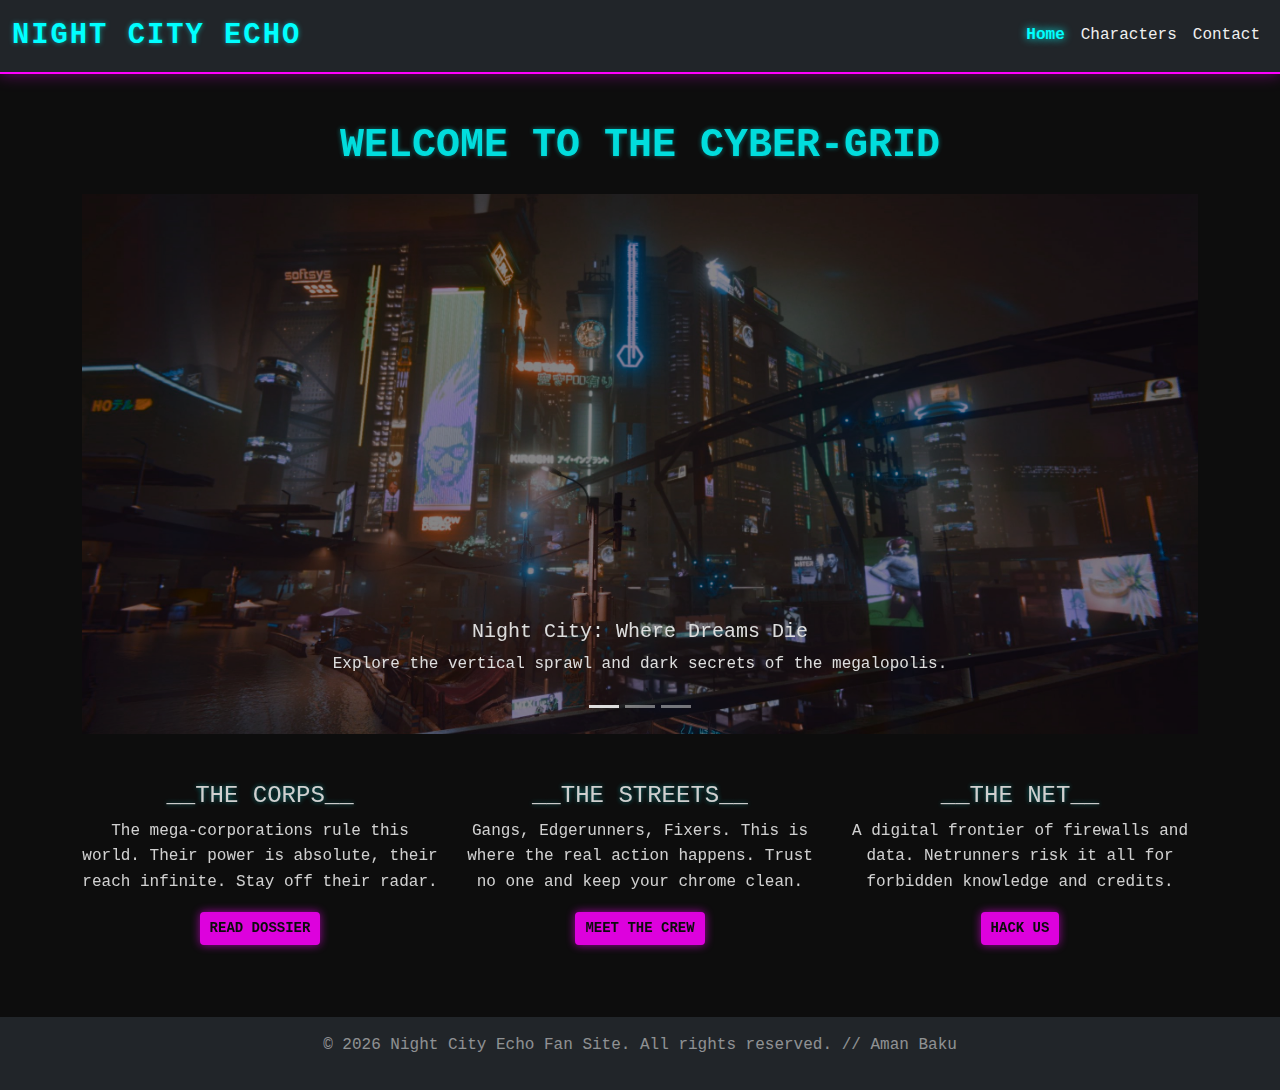
<file: index.html>
<!DOCTYPE html>
<html lang="en">
<head>
    <meta charset="UTF-8">
    <meta name="viewport" content="width=device-width, initial-scale=1.0">
    <title>Cyberpunk Universe | Home Grid</title>
    <link href="https://cdn.jsdelivr.net/npm/bootstrap@5.3.3/dist/css/bootstrap.min.css" rel="stylesheet">
    <link rel="stylesheet" href="css/style.css">
</head>
<body>

    <header class="main-header">
        <nav class="navbar navbar-expand-lg navbar-dark bg-dark">
            <div class="container-fluid">
                <a class="navbar-brand" href="index.html">NIGHT CITY ECHO</a>
                <button class="navbar-toggler" type="button" data-bs-toggle="collapse" data-bs-target="#mainNavbar" aria-controls="mainNavbar" aria-expanded="false" aria-label="Toggle navigation">
                    <span class="navbar-toggler-icon"></span>
                </button>
                <div class="collapse navbar-collapse" id="mainNavbar">
                    <ul class="navbar-nav ms-auto">
                        <li class="nav-item">
                            <a class="nav-link active" aria-current="page" href="index.html">Home</a>
                        </li>
                        <li class="nav-item">
                            <a class="nav-link" href="characters.html">Characters</a>
                        </li>
                        <li class="nav-item">
                            <a class="nav-link" href="contact.html">Contact</a>
                        </li>
                    </ul>
                </div>
            </div>
        </nav>
    </header>

    <main class="container mt-5">

        <h1 class="text-center mb-4">Welcome to the Cyber-Grid</h1>

        <div id="cyberCarousel" class="carousel slide mb-5" data-bs-ride="carousel">
            <div class="carousel-indicators">
                <button type="button" data-bs-target="#cyberCarousel" data-bs-slide-to="0" class="active" aria-current="true" aria-label="Slide 1"></button>
                <button type="button" data-bs-target="#cyberCarousel" data-bs-slide-to="1" aria-label="Slide 2"></button>
                <button type="button" data-bs-target="#cyberCarousel" data-bs-slide-to="2" aria-label="Slide 3"></button>
            </div>
            <div class="carousel-inner">
                <div class="carousel-item active">
                    <img src="img/city.jpeg" class="d-block w-100" alt="Neon Cityscape">
                    <div class="carousel-caption d-none d-md-block">
                        <h5>Night City: Where Dreams Die</h5>
                        <p>Explore the vertical sprawl and dark secrets of the megalopolis.</p>
                    </div>
                </div>
                <div class="carousel-item">
                    <img src="img/character-group.jpeg" class="d-block w-100" alt="Cyber-Mercenaries">
                    <div class="carousel-caption d-none d-md-block">
                        <h5>Augmented and Dangerous</h5>
                        <p>Meet the chromed-up legends and the street scum of the 2077 world.</p>
                    </div>
                </div>
                <div class="carousel-item">
                    <img src="img/hacking.jpeg" class="d-block w-100" alt="Netrunner Interface">
                    <div class="carousel-caption d-none d-md-block">
                        <h5>Dive into the Net</h5>
                        <p>The matrix is calling. Are you ready to breach the firewalls?</p>
                    </div>
                </div>
            </div>
            </div>

        <div class="row text-center mt-5">
            <div class="col-md-4 mb-4">
                <h3 class="h4">__THE CORPS__</h3>
                <p>The mega-corporations rule this world. Their power is absolute, their reach infinite. Stay off their radar.</p>
                <a href="#" class="btn btn-sm btn-cyber">Read Dossier</a>
            </div>
            <div class="col-md-4 mb-4">
                <h3 class="h4">__THE STREETS__</h3>
                <p>Gangs, Edgerunners, Fixers. This is where the real action happens. Trust no one and keep your chrome clean.</p>
                <a href="characters.html" class="btn btn-sm btn-cyber">Meet the Crew</a>
            </div>
            <div class="col-md-4 mb-4">
                <h3 class="h4">__THE NET__</h3>
                <p>A digital frontier of firewalls and data. Netrunners risk it all for forbidden knowledge and credits.</p>
                <a href="contact.html" class="btn btn-sm btn-cyber">Hack Us</a>
            </div>
        </div>

    </main>

    <footer class="footer bg-dark text-white-50 mt-5 py-3">
        <div class="container text-center">
            <p>&copy; <span id="currentYear"></span> Night City Echo Fan Site. All rights reserved. // Aman Baku</p>
        </div>
    </footer>

    <script src="https://cdn.jsdelivr.net/npm/bootstrap@5.3.3/dist/js/bootstrap.bundle.min.js"></script>
    <script src="https://code.jquery.com/jquery-3.6.0.min.js"></script>
    <script src="js/main.js"></script>
    <script>
        document.getElementById('currentYear').textContent = new Date().getFullYear();
    </script>
</body>
</html>
</file>
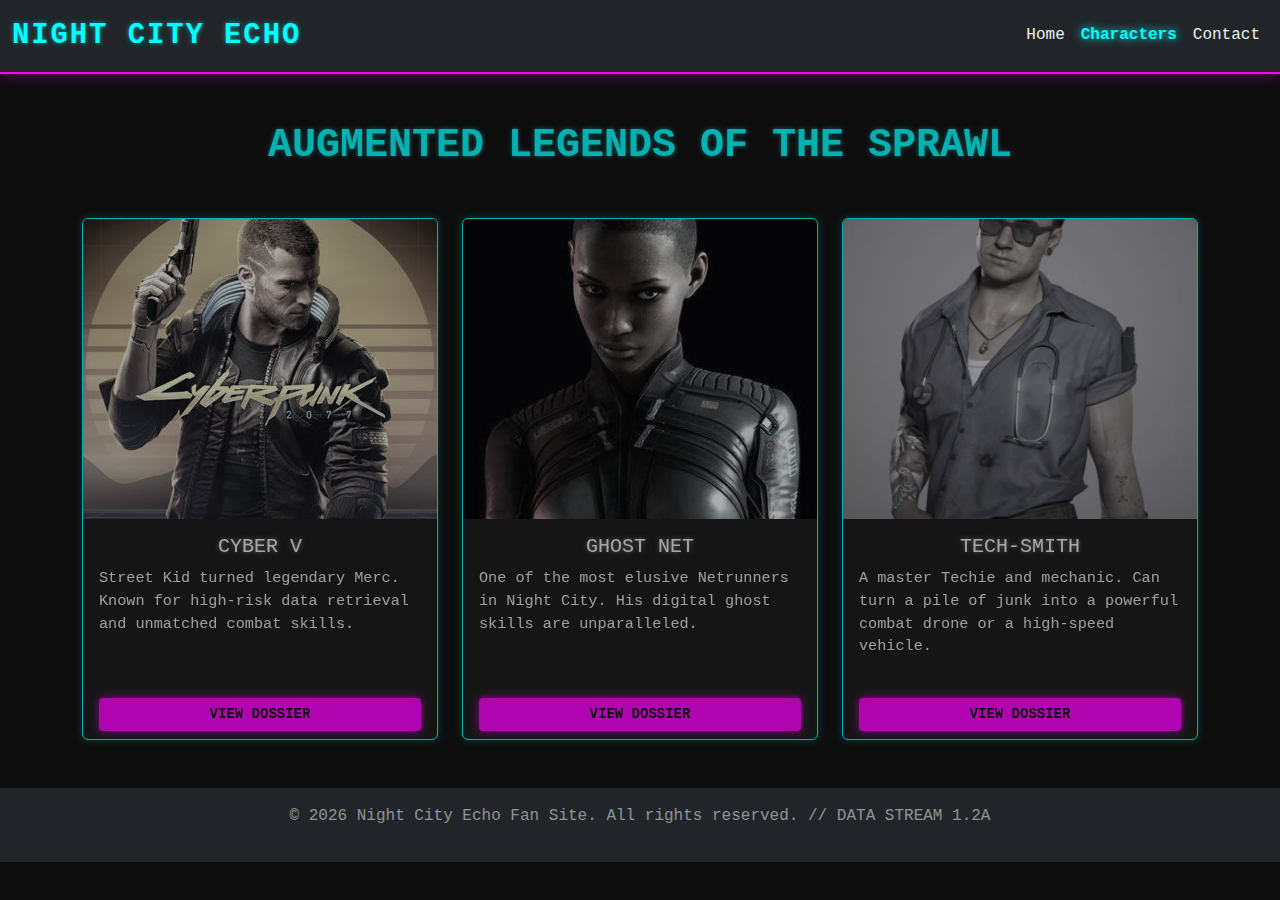
<file: characters.html>
<!DOCTYPE html>
<html lang="en">
<head>
    <meta charset="UTF-8">
    <meta name="viewport" content="width=device-width, initial-scale=1.0">
    <title>Cyberpunk Universe | Characters</title>
    <link href="https://cdn.jsdelivr.net/npm/bootstrap@5.3.3/dist/css/bootstrap.min.css" rel="stylesheet">
    <link rel="stylesheet" href="css/style.css">
</head>
<body>

    <header class="main-header">
        <nav class="navbar navbar-expand-lg navbar-dark bg-dark">
            <div class="container-fluid">
                <a class="navbar-brand" href="index.html">NIGHT CITY ECHO</a>
                <button class="navbar-toggler" type="button" data-bs-toggle="collapse" data-bs-target="#mainNavbar" aria-controls="mainNavbar" aria-expanded="false" aria-label="Toggle navigation">
                    <span class="navbar-toggler-icon"></span>
                </button>
                <div class="collapse navbar-collapse" id="mainNavbar">
                    <ul class="navbar-nav ms-auto">
                        <li class="nav-item">
                            <a class="nav-link" href="index.html">Home</a>
                        </li>
                        <li class="nav-item">
                            <a class="nav-link active" aria-current="page" href="characters.html">Characters</a>
                        </li>
                        <li class="nav-item">
                            <a class="nav-link" href="contact.html">Contact</a>
                        </li>
                    </ul>
                </div>
            </div>
        </nav>
    </header>

    <main class="container mt-5">

        <h1 class="text-center mb-5">Augmented Legends of the Sprawl</h1>

        <div class="row row-cols-1 row-cols-md-2 row-cols-lg-3 g-4">
            
            <div class="col">
                <div class="card character-card h-100" data-character-id="001">
                    <img src="img/Character(V).jpeg" class="card-img-top" alt="Vagabond Merc">
                    <div class="card-body">
                        <h5 class="card-title text-center">CYBER V</h5>
                        <p class="card-text">Street Kid turned legendary Merc. Known for high-risk data retrieval and unmatched combat skills.</p>
                        
                        <div class="card-overlay">
                            STATUS: ACTIVE<br>FACTION: INDEPENDENT
                        </div>
                    </div>
                    
                    <div class="card-footer bg-transparent border-0 pt-0">
                        <button type="button" 
                                class="btn btn-sm btn-cyber w-100 mt-2 card-button" 
                                data-bs-toggle="modal" 
                                data-bs-target="#characterModal" 
                                data-char-name="Cyber V" 
                                data-char-detail="A true survivor. 'V' specializes in highly illegal data theft and corporate sabotage, often seen with their signature Smart Pistol and Mantis Blades. They operate on the edge of the law.">
                            View Dossier
                        </button>
                    </div>
                </div>
            </div>

            <div class="col">
                <div class="card character-card h-100" data-character-id="002">
                    <img src="img/Character(t-bug).jpeg" class="card-img-top" alt="Netrunner">
                    <div class="card-body">
                        <h5 class="card-title text-center">GHOST NET</h5>
                        <p class="card-text">One of the most elusive Netrunners in Night City. His digital ghost skills are unparalleled.</p>
                        <div class="card-overlay">
                            STATUS: OFFLINE<br>FACTION: UNKNOWN
                        </div>
                    </div>
                    <div class="card-footer bg-transparent border-0 pt-0">
                        <button type="button" 
                                class="btn btn-sm btn-cyber w-100 mt-2 card-button" 
                                data-bs-toggle="modal" 
                                data-bs-target="#characterModal" 
                                data-char-name="Ghost Net" 
                                data-char-detail="Specializes in deep dives into corporate mainframes. Rumored to be a former Arasaka scientist who went rogue after witnessing Project Chimera's failure. Only communicates through encrypted channels.">
                            View Dossier
                        </button>
                    </div>
                </div>
            </div>

            <div class="col">
                <div class="card character-card h-100" data-character-id="003">
                    <img src="img/Character(Victor).webp" class="card-img-top" alt="Techie">
                    <div class="card-body">
                        <h5 class="card-title text-center">TECH-SMITH</h5>
                        <p class="card-text">A master Techie and mechanic. Can turn a pile of junk into a powerful combat drone or a high-speed vehicle.</p>
                        <div class="card-overlay">
                            STATUS: REPAIRING<br>FACTION: MAELSTROM
                        </div>
                    </div>
                    <div class="card-footer bg-transparent border-0 pt-0">
                        <button type="button" 
                                class="btn btn-sm btn-cyber w-100 mt-2 card-button" 
                                data-bs-toggle="modal" 
                                data-bs-target="#characterModal" 
                                data-char-name="Tech-Smith" 
                                data-char-detail="Known for their exceptional engineering skills, often working for the Maelstrom gang on weapons modifications. Their garage is a heavily guarded fortress in the industrial zone.">
                            View Dossier
                        </button>
                    </div>
                </div>
            </div>
            
        </div>

    </main>

    <div class="modal fade" id="characterModal" tabindex="-1" aria-labelledby="characterModalLabel" aria-hidden="true" data-bs-theme="dark">
        <div class="modal-dialog modal-dialog-centered">
            <div class="modal-content">
                <div class="modal-header">
                    <h5 class="modal-title" id="characterModalLabel">__Character Dossier__</h5>
                    <button type="button" class="btn-close btn-close-white" data-bs-dismiss="modal" aria-label="Close"></button>
                </div>
                <div class="modal-body">
                    <h3 id="modalCharName" class="mb-3"></h3>
                    <p id="modalCharDetails"></p>
                </div>
                <div class="modal-footer">
                    <button type="button" class="btn btn-cyber" data-bs-dismiss="modal">Close File</button>
                </div>
            </div>
        </div>
    </div>

    <footer class="footer bg-dark text-white-50 mt-5 py-3">
        <div class="container text-center">
            <p>&copy; <span id="currentYear"></span> Night City Echo Fan Site. All rights reserved. // DATA STREAM 1.2A</p>
        </div>
    </footer>

    <script src="https://cdn.jsdelivr.net/npm/bootstrap@5.3.3/dist/js/bootstrap.bundle.min.js"></script>
    <script src="https://code.jquery.com/jquery-3.6.0.min.js"></script>
    <script src="js/main.js"></script>

    <script>
        document.getElementById('currentYear').textContent = new Date().getFullYear();

        const characterModal = document.getElementById('characterModal');
        characterModal.addEventListener('show.bs.modal', function (event) {
            const button = event.relatedTarget;
            const name = button.getAttribute('data-char-name');
            const details = button.getAttribute('data-char-detail');

            const modalTitle = characterModal.querySelector('#modalCharName');
            const modalBodyDetails = characterModal.querySelector('#modalCharDetails');

            modalTitle.textContent = name;
            modalBodyDetails.textContent = details;
        });
    </script>
</body>
</html>
</file>
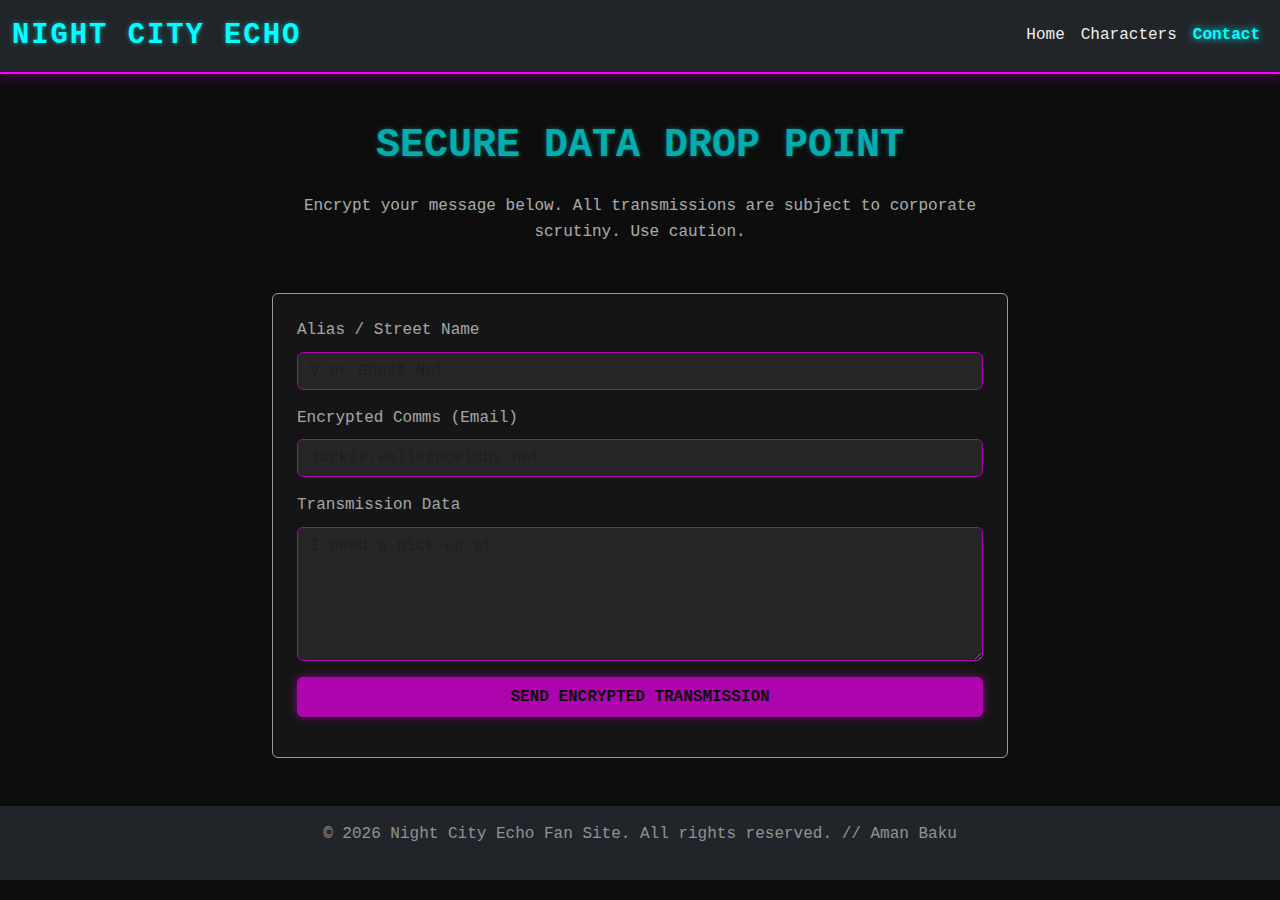
<file: contact.html>
<!DOCTYPE html>
<html lang="en">
<head>
    <meta charset="UTF-8">
    <meta name="viewport" content="width=device-width, initial-scale=1.0">
    <title>Cyberpunk Universe | Contact</title>
    <link href="https://cdn.jsdelivr.net/npm/bootstrap@5.3.3/dist/css/bootstrap.min.css" rel="stylesheet">
    <link rel="stylesheet" href="css/style.css">
</head>
<body>

    <header class="main-header">
        <nav class="navbar navbar-expand-lg navbar-dark bg-dark">
            <div class="container-fluid">
                <a class="navbar-brand" href="index.html">NIGHT CITY ECHO</a>
                <button class="navbar-toggler" type="button" data-bs-toggle="collapse" data-bs-target="#mainNavbar" aria-controls="mainNavbar" aria-expanded="false" aria-label="Toggle navigation">
                    <span class="navbar-toggler-icon"></span>
                </button>
                <div class="collapse navbar-collapse" id="mainNavbar">
                    <ul class="navbar-nav ms-auto">
                        <li class="nav-item">
                            <a class="nav-link" href="index.html">Home</a>
                        </li>
                        <li class="nav-item">
                            <a class="nav-link" href="characters.html">Characters</a>
                        </li>
                        <li class="nav-item">
                            <a class="nav-link active" aria-current="page" href="contact.html">Contact</a>
                        </li>
                    </ul>
                </div>
            </div>
        </nav>
    </header>

    <main class="container mt-5">

        <div class="row justify-content-center">
            <div class="col-lg-8 col-md-10">
                <h1 class="text-center mb-4">Secure Data Drop Point</h1>
                <p class="text-center text-light mb-5">Encrypt your message below. All transmissions are subject to corporate scrutiny. Use caution.</p>

                <form id="contactForm" class="p-4 border rounded" style="background-color: #1a1a1a;">
                    
                    <div class="mb-3">
                        <label for="contactName" class="form-label">Alias / Street Name</label>
                        <input type="text" class="form-control" id="contactName" name="contactName" required placeholder="V or Ghost Net..." 
                               oninput="validateField('contactName')">
                        <div class="invalid-feedback" id="contactName-feedback">
                            Name must be at least 3 characters.
                        </div>
                    </div>
                    
                    <div class="mb-3">
                        <label for="contactEmail" class="form-label">Encrypted Comms (Email)</label>
                        <input type="email" class="form-control" id="contactEmail" name="contactEmail" required placeholder="jackie.wells@ncelabs.net"
                               oninput="validateField('contactEmail')">
                        <div class="invalid-feedback" id="contactEmail-feedback">
                            Please enter a valid email address.
                        </div>
                    </div>
                    
                    <div class="mb-3">
                        <label for="contactMessage" class="form-label">Transmission Data</label>
                        <textarea class="form-control" id="contactMessage" name="contactMessage" rows="5" required placeholder="I need a pick-up at..."
                                  oninput="validateField('contactMessage')"></textarea>
                        <div class="invalid-feedback" id="contactMessage-feedback">
                            Message must be at least 20 characters long.
                        </div>
                    </div>
                    
                    <div class="d-grid gap-2">
                        <button type="submit" class="btn btn-cyber">SEND ENCRYPTED TRANSMISSION</button>
                    </div>

                    <div id="form-message" class="text-center mt-3" role="alert"></div>

                </form>
            </div>
        </div>
    </main>

    <footer class="footer bg-dark text-white-50 mt-5 py-3">
        <div class="container text-center">
            <p>&copy; <span id="currentYear"></span> Night City Echo Fan Site. All rights reserved. // Aman Baku</p>
        </div>
    </footer>

    <script src="https://cdn.jsdelivr.net/npm/bootstrap@5.3.3/dist/js/bootstrap.bundle.min.js"></script>
    <script src="https://code.jquery.com/jquery-3.6.0.min.js"></script>
    <script src="js/main.js"></script>
    <script>
        document.getElementById('currentYear').textContent = new Date().getFullYear();
    </script>
</body>
</html>
</file>
<file: css/style.css>
:root {
    --color-background: #0D0D0D;
    --color-primary-neon: #00FFFF;
    --color-secondary-neon: #FF00FF;
    --color-text: #F0F0F0;
    --color-dark-bg: #1A1A1A;
}

body {
    background-color: var(--color-background);
    color: var(--color-text);
    font-family: 'Consolas', 'Courier New', monospace;
    line-height: 1.6;
    margin: 0;
    padding: 0;
}

h1, h2, h3, h4, .navbar-brand {
    color: var(--color-primary-neon);
    text-shadow: 0 0 5px rgba(0, 255, 255, 0.5);
    font-weight: bold;
    text-transform: uppercase;
}

.main-header {
    border-bottom: 2px solid var(--color-secondary-neon);
    box-shadow: 0 0 15px rgba(255, 0, 255, 0.4);
    position: sticky;
    top: 0;
    z-index: 1020;
    background-color: rgba(26, 26, 26, 0.95);
}

.navbar-brand {
    font-size: 1.8rem;
    letter-spacing: 2px;
}

.nav-link {
    color: var(--color-text) !important;
    transition: color 0.3s, text-shadow 0.3s;
}

.nav-link:hover, .nav-link.active {
    color: var(--color-primary-neon) !important;
    text-shadow: 0 0 8px var(--color-primary-neon);
    font-weight: bold;
}

.btn-cyber {
    background-color: var(--color-secondary-neon);
    border: 2px solid var(--color-secondary-neon);
    color: var(--color-background);
    font-weight: bold;
    text-transform: uppercase;
    box-shadow: 0 0 10px rgba(255, 0, 255, 0.7);
    transition: all 0.3s;
}

.btn-cyber:hover {
    background-color: var(--color-primary-neon);
    border-color: var(--color-primary-neon);
    color: var(--color-background);
    box-shadow: 0 0 15px rgba(0, 255, 255, 0.9);
    transform: scale(1.05);
}

.carousel-item img {
    height: 60vh;
    object-fit: cover;
    filter: brightness(0.6) hue-rotate(200deg);
}

.character-card {
    background-color: var(--color-dark-bg);
    border: 1px solid var(--color-primary-neon);
    box-shadow: 0 0 10px rgba(0, 255, 255, 0.3);
    overflow: hidden;
    position: relative;
    transition: all 0.4s;
    cursor: pointer;
}

.character-card .card-title {
    color: var(--color-text);
    text-shadow: 0 0 5px rgba(240, 240, 240, 0.5);
}

.character-card .card-text {
    color: #E0E0E0;
    font-size: 0.95rem; 
    line-height: 1.5;
    margin-bottom: 1rem;
}

.card-img-top {
    width: 100%;
    height: 300px;
    object-fit: cover;
    filter: grayscale(80%);
    transition: filter 0.5s;
}

.character-card:hover .card-img-top {
    filter: grayscale(0%);
}

.card-button {
    position: relative; 
    z-index: 10;
}

.card-overlay {
    position: absolute;
    bottom: 50px; 
    left: 0;
    right: 0;
    background: rgba(255, 0, 255, 0.85);
    color: var(--color-background);
    padding: 15px;
    display: none; 
    text-align: center;
    font-weight: bold;
    z-index: 5;
}

.form-control, .form-control:focus {
    background-color: #333;
    border: 1px solid var(--color-secondary-neon);
    color: var(--color-text);
    box-shadow: none;
}

.form-control:focus {
    border-color: var(--color-primary-neon);
    box-shadow: 0 0 8px rgba(0, 255, 255, 0.5);
}

#form-message {
    white-space: pre-wrap;
    font-weight: bold;
    margin-top: 15px;
}


.modal-content {
    background-color: var(--color-dark-bg);
    border: 2px solid var(--color-primary-neon);
    box-shadow: 0 0 20px rgba(0, 255, 255, 0.5);
    color: var(--color-text);
}

.modal-header {
    border-bottom: 1px solid var(--color-secondary-neon);
    color: var(--color-text);
}

.modal-body {
    color: #E0E0E0;
}

.modal-footer {
    border-top: 1px solid var(--color-dark-bg);
}

.btn-close {
    background-color: transparent;
    filter: invert(1) grayscale(100%) brightness(200%);
    opacity: 0.8;
}
.btn-close:hover {
    opacity: 1;
}
</file>
